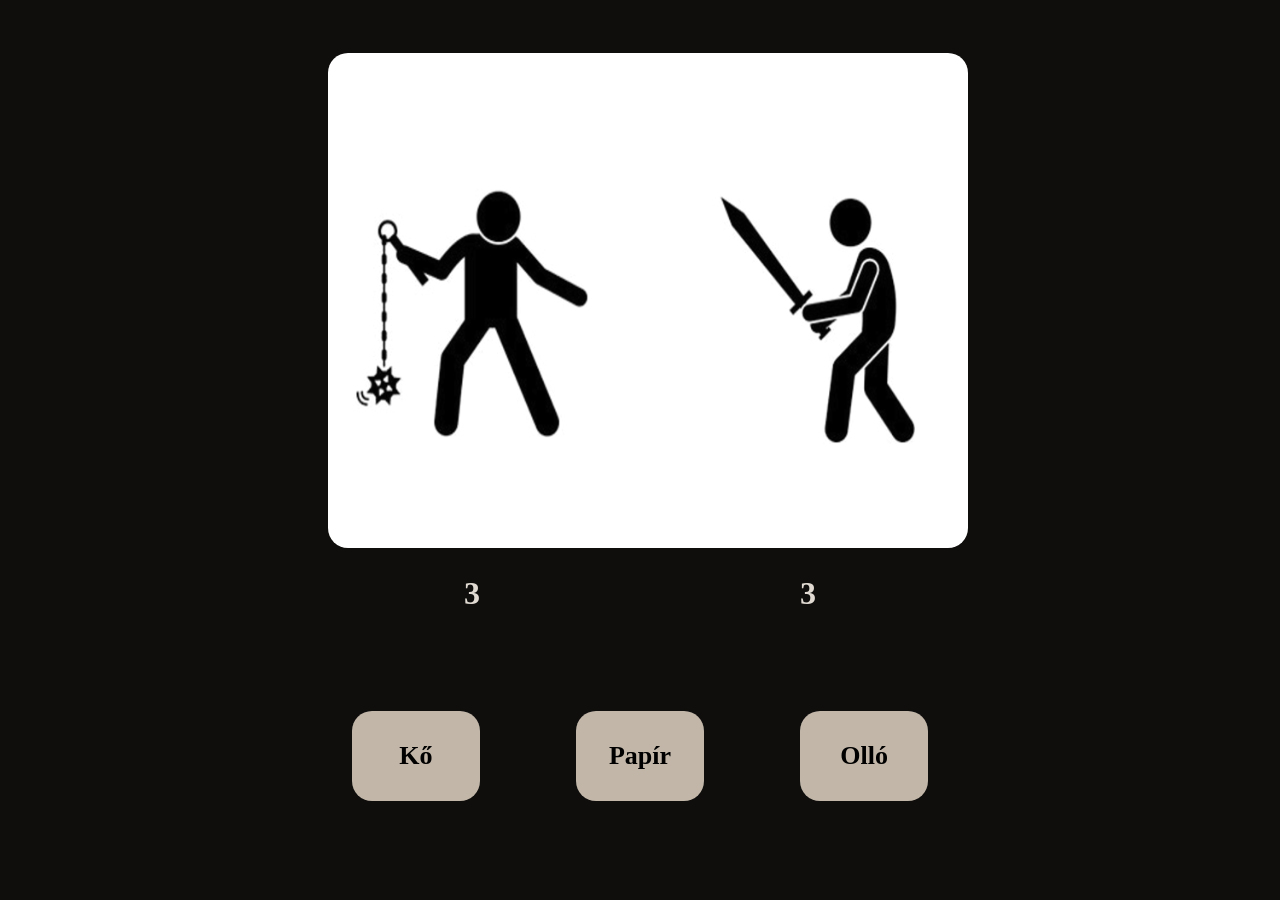
<file: index.html>
<!DOCTYPE html>
<html lang="en">
  <head>
    <meta charset="UTF-8">
    <meta name="viewport" content="width=device-width, initial-scale=1">
    <title></title>
    <link href="main.css" rel="stylesheet">
  </head>
  <body>
    <img src="idle.png" alt="it ain't got no gas in it" id="display">
    <div class="choiceContainer">
      <div class="scoreContainer">
        <h1 class="score" id="playerScore">3</h1><h1 class="score" id="compScore">3</h1>
      </div>
      <div class="choiceDiv" id="rock">Kő</div>
      <div class="choiceDiv" id="paper">Papír</div>
      <div class="choiceDiv" id="scissors">Olló</div> 
    </div>
  </body>
  <script src="main.js"></script>
</html>
</file>
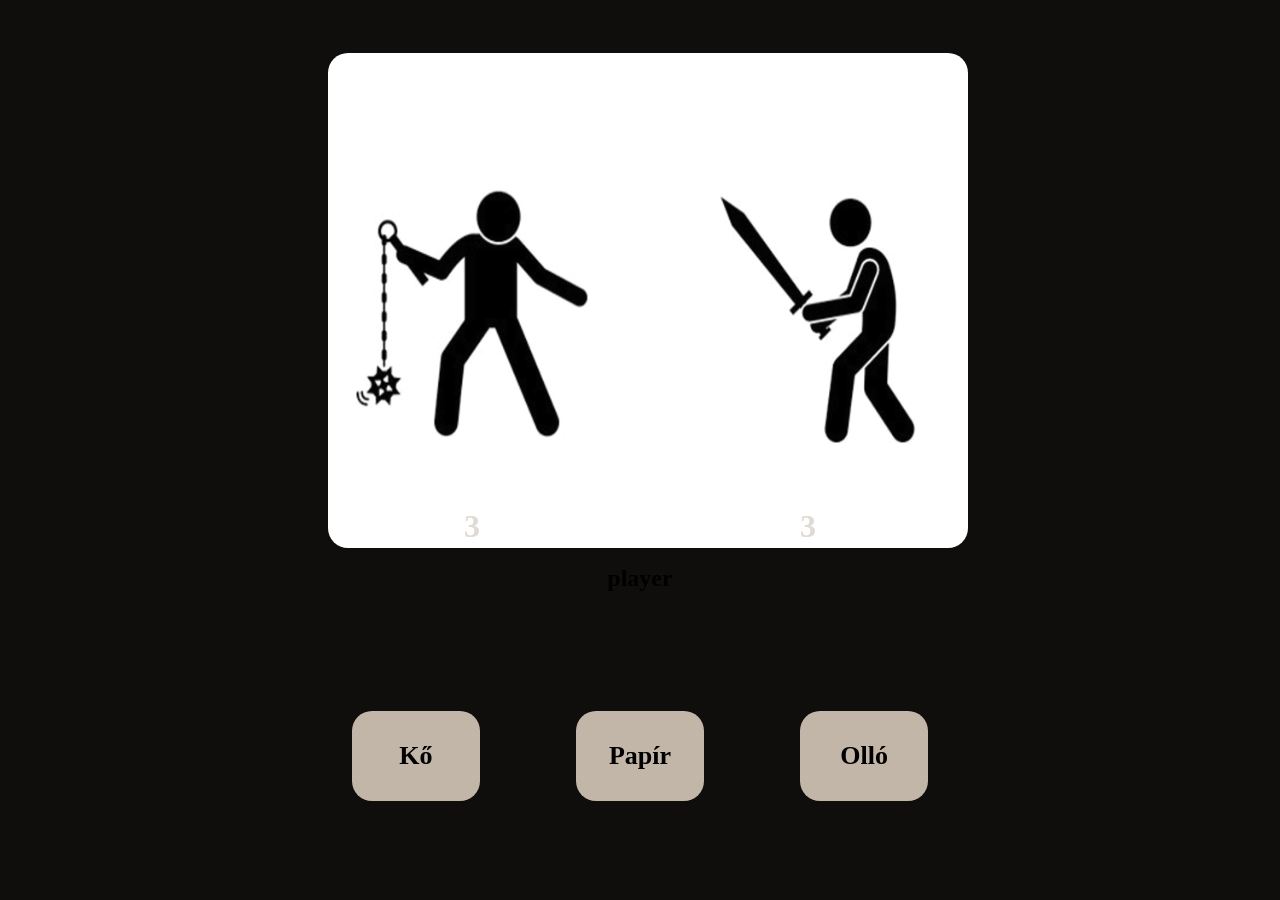
<file: main.html>
<!DOCTYPE html>
<html lang="en">
  <head>
    <meta charset="UTF-8">
    <meta name="viewport" content="width=device-width, initial-scale=1">
    <title></title>
    <link href="main.css" rel="stylesheet">
  </head>
  <body>
    <img src="idle.png" alt="it ain't got no gas in it" id="display">
    <div class="choiceContainer">
      <div class="scoreContainer">
        <h1 class="score" id="playerScore">3</h1><h1 class="score" id="compScore">3</h1>
        <h2>player</h2>
      </div>
      <div class="choiceDiv" id="rock">Kő</div>
      <div class="choiceDiv" id="paper">Papír</div>
      <div class="choiceDiv" id="scissors">Olló</div> 
    </div>
  </body>
  <script src="main.js"></script>
</html>
</file>
<file: main.css>
body{
  background-color: #0f0e0d;
}
.choiceDiv{
  display: inline-block;
  width: 10vw;
  height: 10vh;
  align-content: center;
  text-align: center;
  border-radius: 20px;
  background-color: #c1b6a8;
  margin: 1vh 3.6vw;
  font-size: 26px;
  font-weight: 800;
}
.choiceContainer{
  text-align: center;
  position: absolute;
  bottom: 10%;
  left: 50%;
  transform: translate(-50%, 0%);
}

#rock{
  margin-left: 0px;
}
#paper{
}
#scissors{
  margin-right: 0px;
}

.scoreContainer{
  align-content: center;
  text-align: center;
  margin-bottom: 10vh;
}
.scoreTitle{
  display: inline;
  margin: 0rem 8.5rem;
  color: #e0dad2;
}
.score{
  display: inline;
  margin: 0rem 10rem;
  color: #e0dad2;
}


#display{
  background-color: white;
  width: 50vw;
  height: 55vh;
  position: absolute;
  display: inline-block;
  margin: 5vh 50%;
  transform: translate(-50%, 0%);
  border-radius: 20px;
}
</file>
